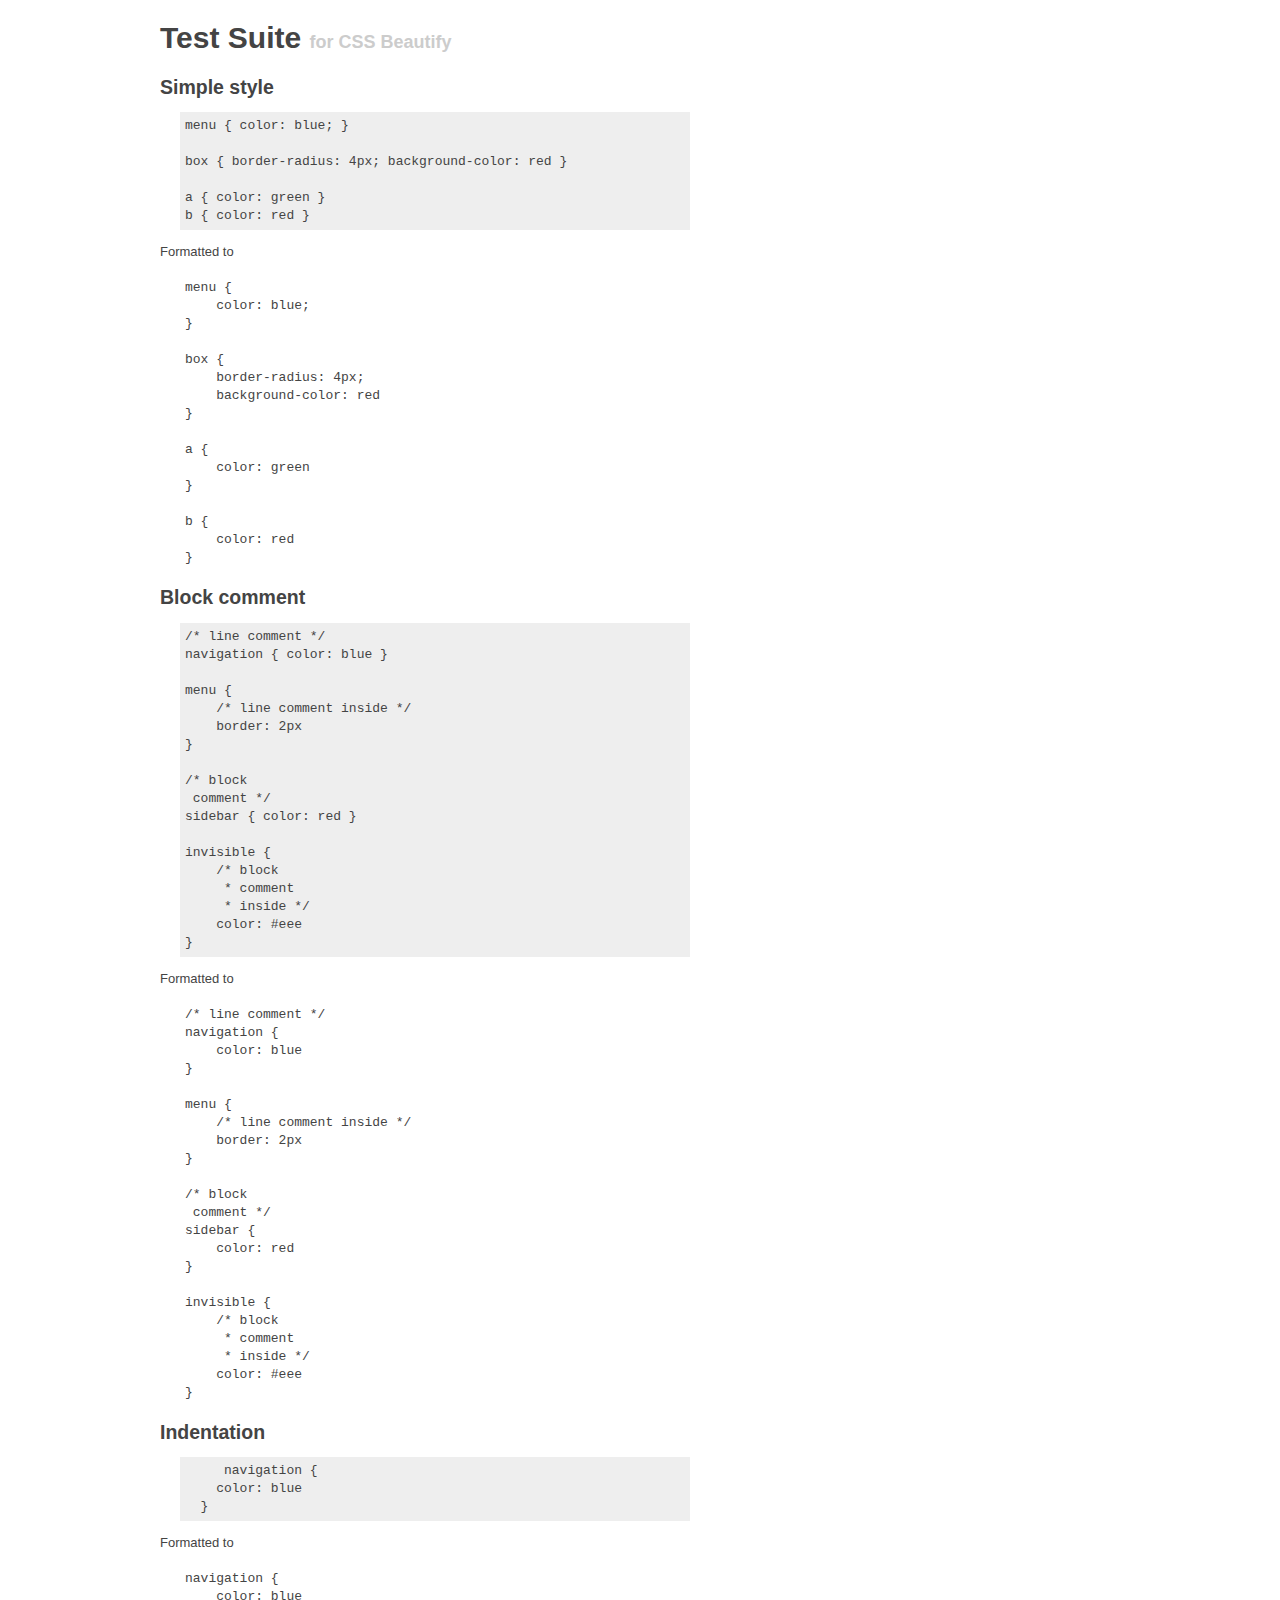
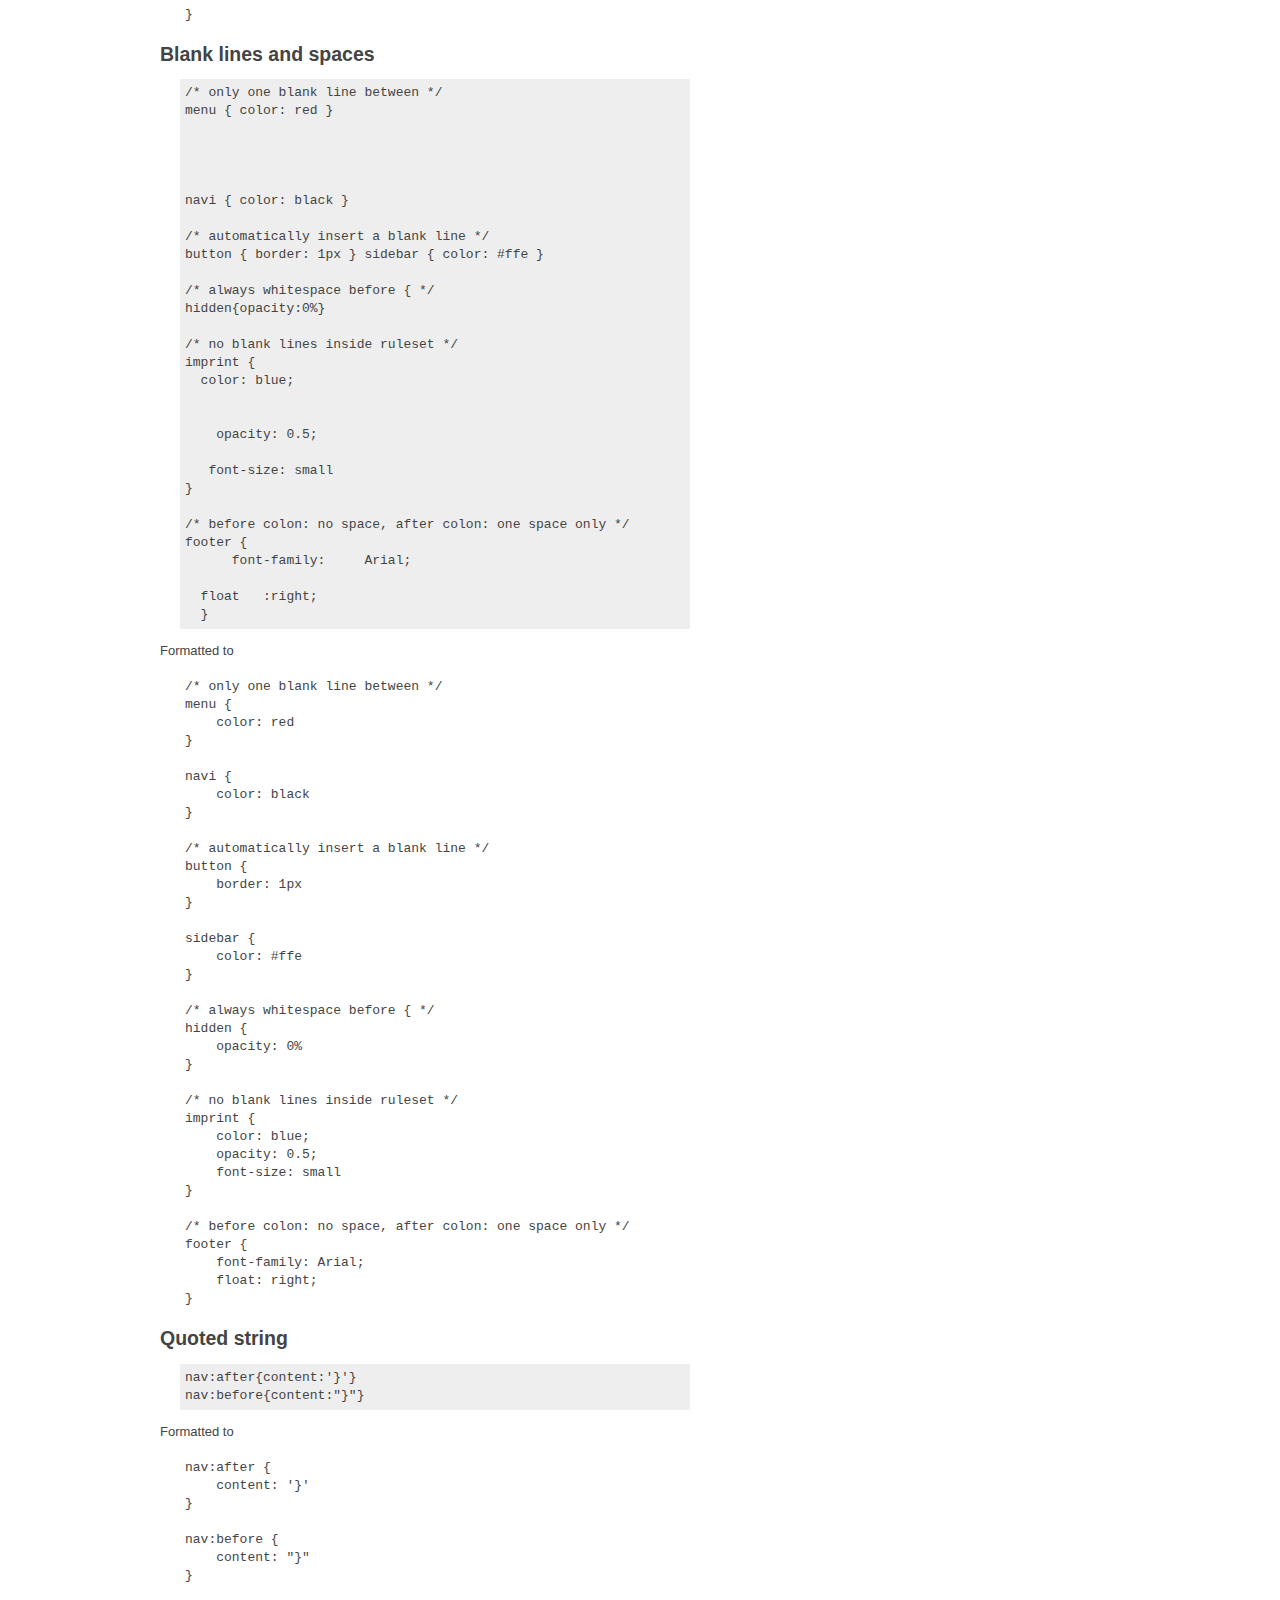
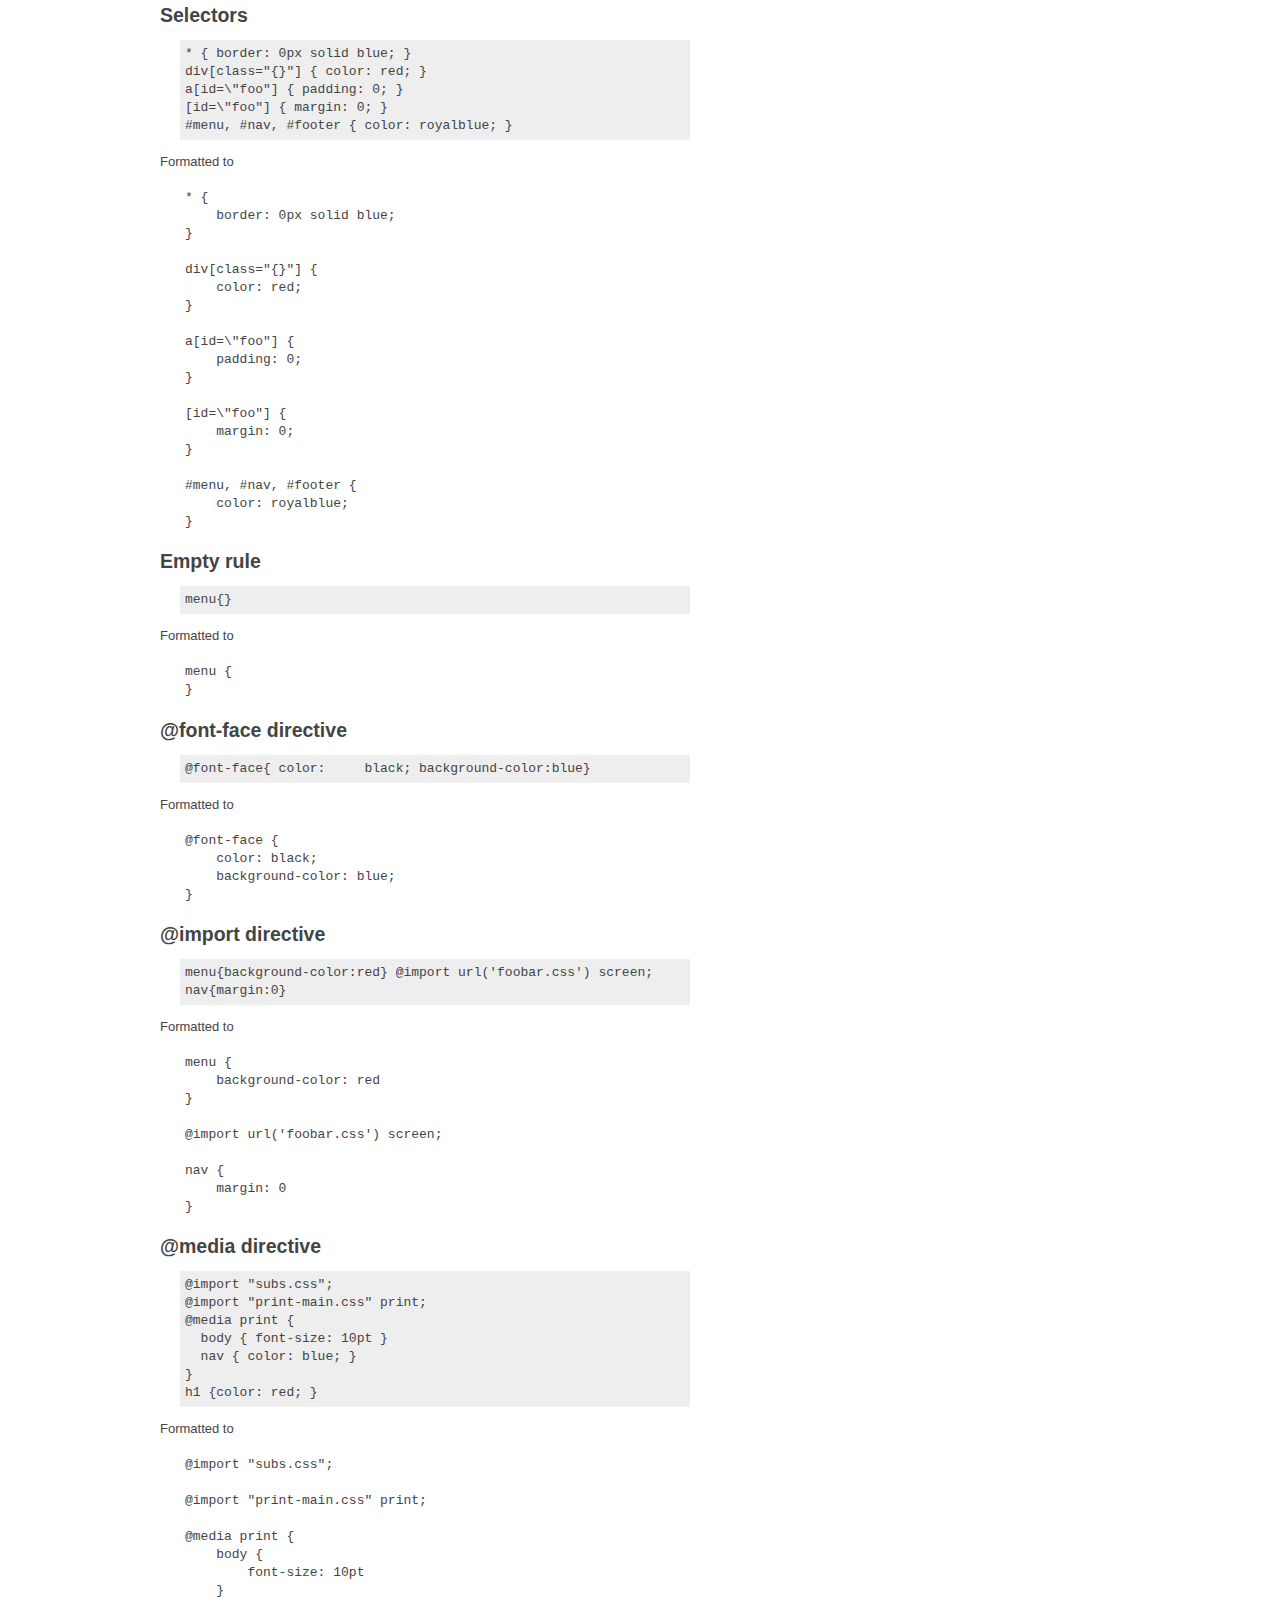
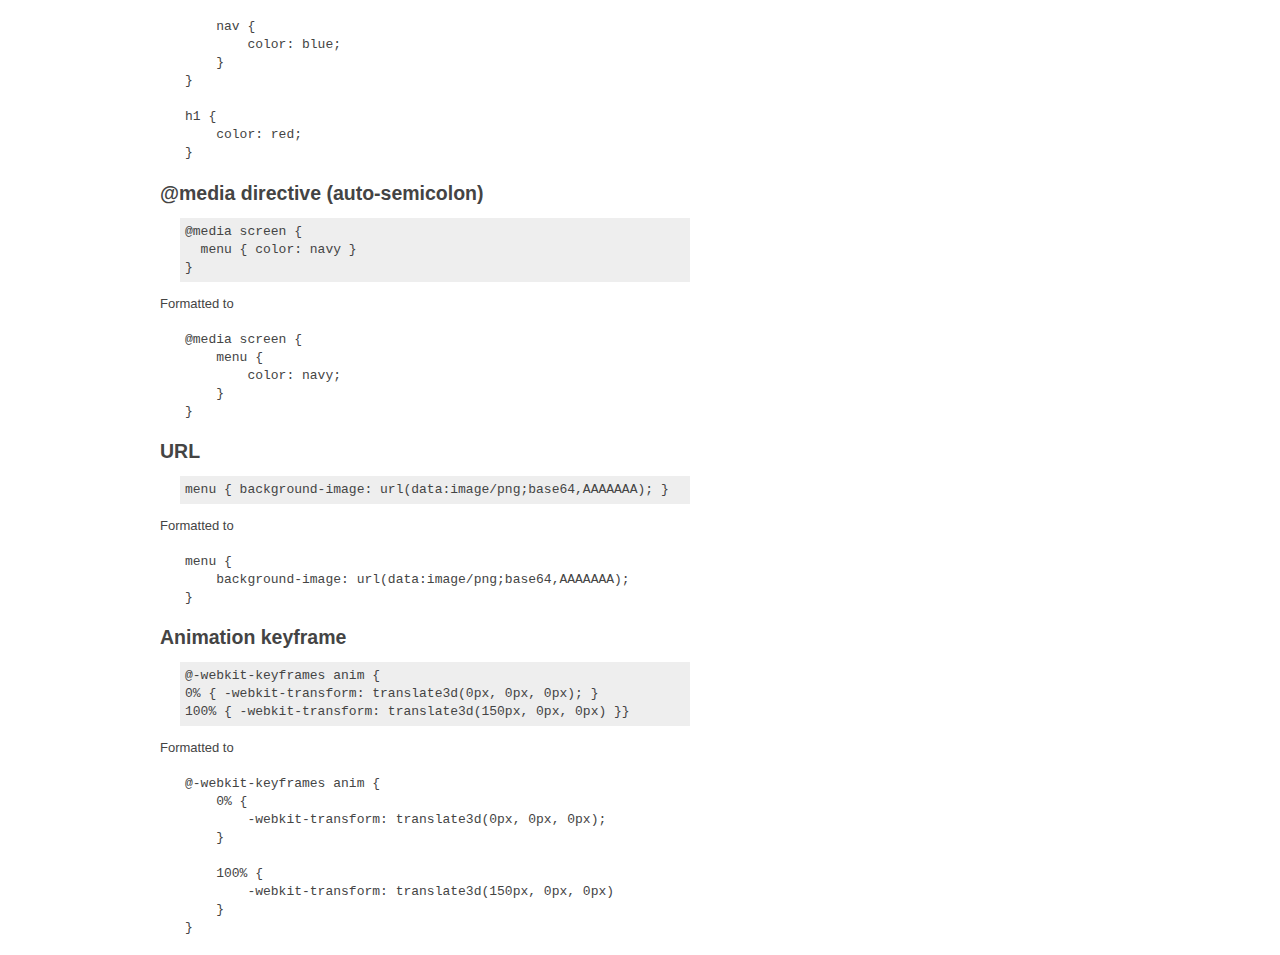
<file: assets/plugins/cssbeautify/test/index.html>
<!DOCTYPE html>
<html lang="en">
<head>
<meta charset="utf-8">
<title>Test Suite for CSS Beautify</title>
<link rel="stylesheet" type="text/css" href="../assets/style.css"/>
<script src="../cssbeautify.js" charset="utf-8"></script>
<script src="test.js" charset="utf-8"></script>
<script src="runner.js" charset="utf-8"></script>
<style>
pre {
    margin-left: 20px;
    padding: 5px;
    display: block;
    width: 500px;
}

.source {
    background-color: #eee;
}

.ref {
    border: 1px solid blue;
}

.result {
    border: 1px solid red;
}

.fail {
    color: red;
}
</style>
</head>
<body>

<div class="container">

<h1>Test Suite <small>for CSS Beautify</small></h1>

<div id="result">
</div>

<script>
window.onload = executeBrowser();
</script>
</body>
</html>
</file>
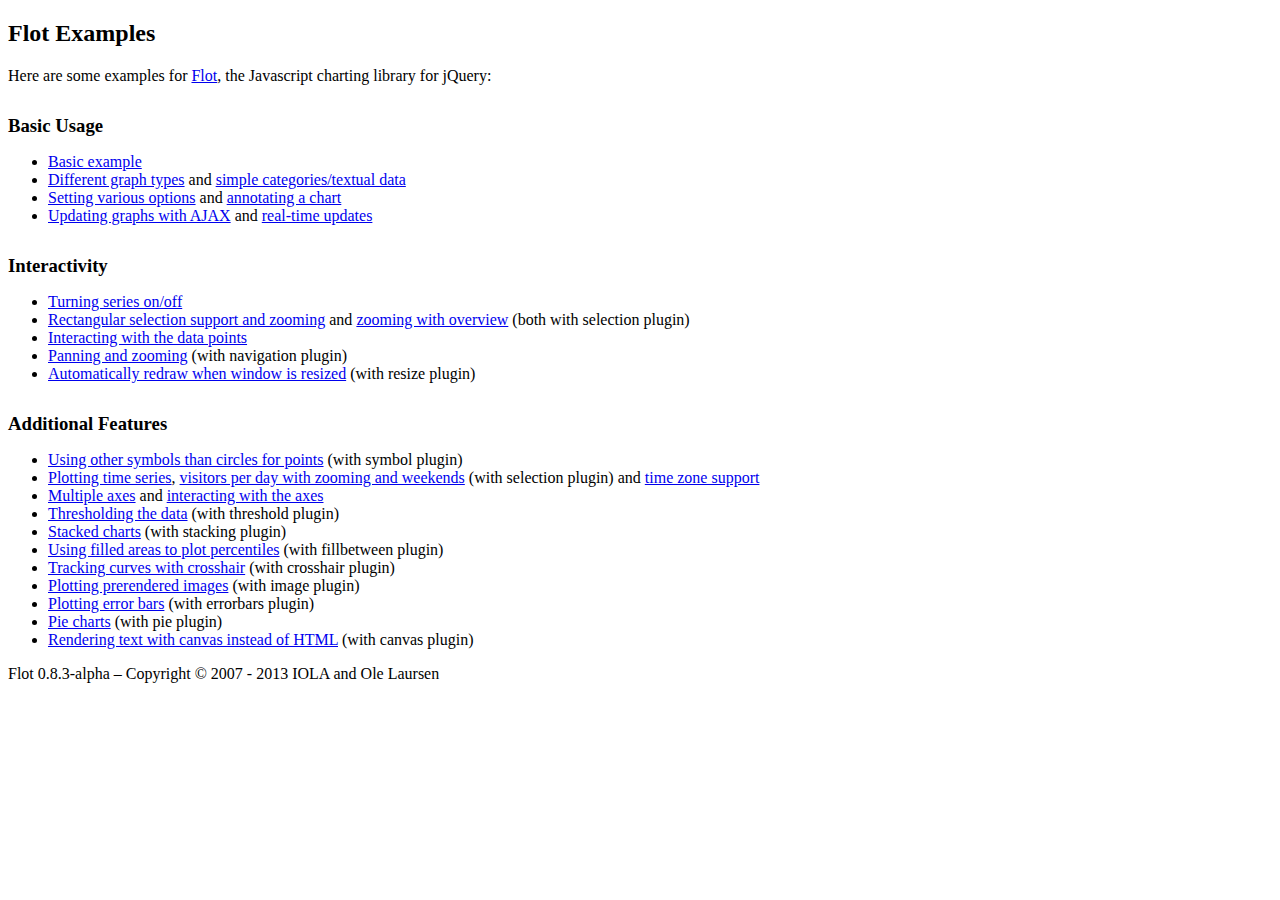
<file: assets/plugins/flot/examples/index.html>
<!DOCTYPE html PUBLIC "-//W3C//DTD HTML 4.01//EN" "http://www.w3.org/TR/html4/strict.dtd">
<html>
<head>
	<meta http-equiv="Content-Type" content="text/html; charset=utf-8">
	<title>Flot Examples</title>
	<link href="examples.css" rel="stylesheet" type="text/css">
	<style>

	h3 {
		margin-top: 30px;
		margin-bottom: 5px;
	}

	</style>
	<script language="javascript" type="text/javascript" src="../jquery.js"></script>
	<script language="javascript" type="text/javascript" src="../jquery.flot.js"></script>
	<script type="text/javascript">

	$(function() {

		// Add the Flot version string to the footer

		$("#footer").prepend("Flot " + $.plot.version + " &ndash; ");
	});

	</script>
</head>
<body>

	<div id="header">
		<h2>Flot Examples</h2>
	</div>

	<div id="content">

		<p>Here are some examples for <a href="http://www.flotcharts.org">Flot</a>, the Javascript charting library for jQuery:</p>

		<h3>Basic Usage</h3>

		<ul>
			<li><a href="basic-usage/index.html">Basic example</a></li>
			<li><a href="series-types/index.html">Different graph types</a> and <a href="categories/index.html">simple categories/textual data</a></li>
			<li><a href="basic-options/index.html">Setting various options</a> and <a href="annotating/index.html">annotating a chart</a></li>
			<li><a href="ajax/index.html">Updating graphs with AJAX</a> and <a href="realtime/index.html">real-time updates</a></li>
		</ul>

		<h3>Interactivity</h3>

		<ul>
			<li><a href="series-toggle/index.html">Turning series on/off</a></li>
			<li><a href="selection/index.html">Rectangular selection support and zooming</a> and <a href="zooming/index.html">zooming with overview</a> (both with selection plugin)</li>
			<li><a href="interacting/index.html">Interacting with the data points</a></li>
			<li><a href="navigate/index.html">Panning and zooming</a> (with navigation plugin)</li>
			<li><a href="resize/index.html">Automatically redraw when window is resized</a> (with resize plugin)</li>
		</ul>

		<h3>Additional Features</h3>

		<ul>
			<li><a href="symbols/index.html">Using other symbols than circles for points</a> (with symbol plugin)</li>
			<li><a href="axes-time/index.html">Plotting time series</a>, <a href="visitors/index.html">visitors per day with zooming and weekends</a> (with selection plugin) and <a href="axes-time-zones/index.html">time zone support</a></li>
			<li><a href="axes-multiple/index.html">Multiple axes</a> and <a href="axes-interacting/index.html">interacting with the axes</a></li>
			<li><a href="threshold/index.html">Thresholding the data</a> (with threshold plugin)</li>
			<li><a href="stacking/index.html">Stacked charts</a> (with stacking plugin)</li>
			<li><a href="percentiles/index.html">Using filled areas to plot percentiles</a> (with fillbetween plugin)</li>
			<li><a href="tracking/index.html">Tracking curves with crosshair</a> (with crosshair plugin)</li>
			<li><a href="image/index.html">Plotting prerendered images</a> (with image plugin)</li>
			<li><a href="series-errorbars/index.html">Plotting error bars</a> (with errorbars plugin)</li>
			<li><a href="series-pie/index.html">Pie charts</a> (with pie plugin)</li>
			<li><a href="canvas/index.html">Rendering text with canvas instead of HTML</a> (with canvas plugin)</li>
		</ul>

	</div>

	<div id="footer">
		Copyright &copy; 2007 - 2013 IOLA and Ole Laursen
	</div>

</body>
</html>
</file>
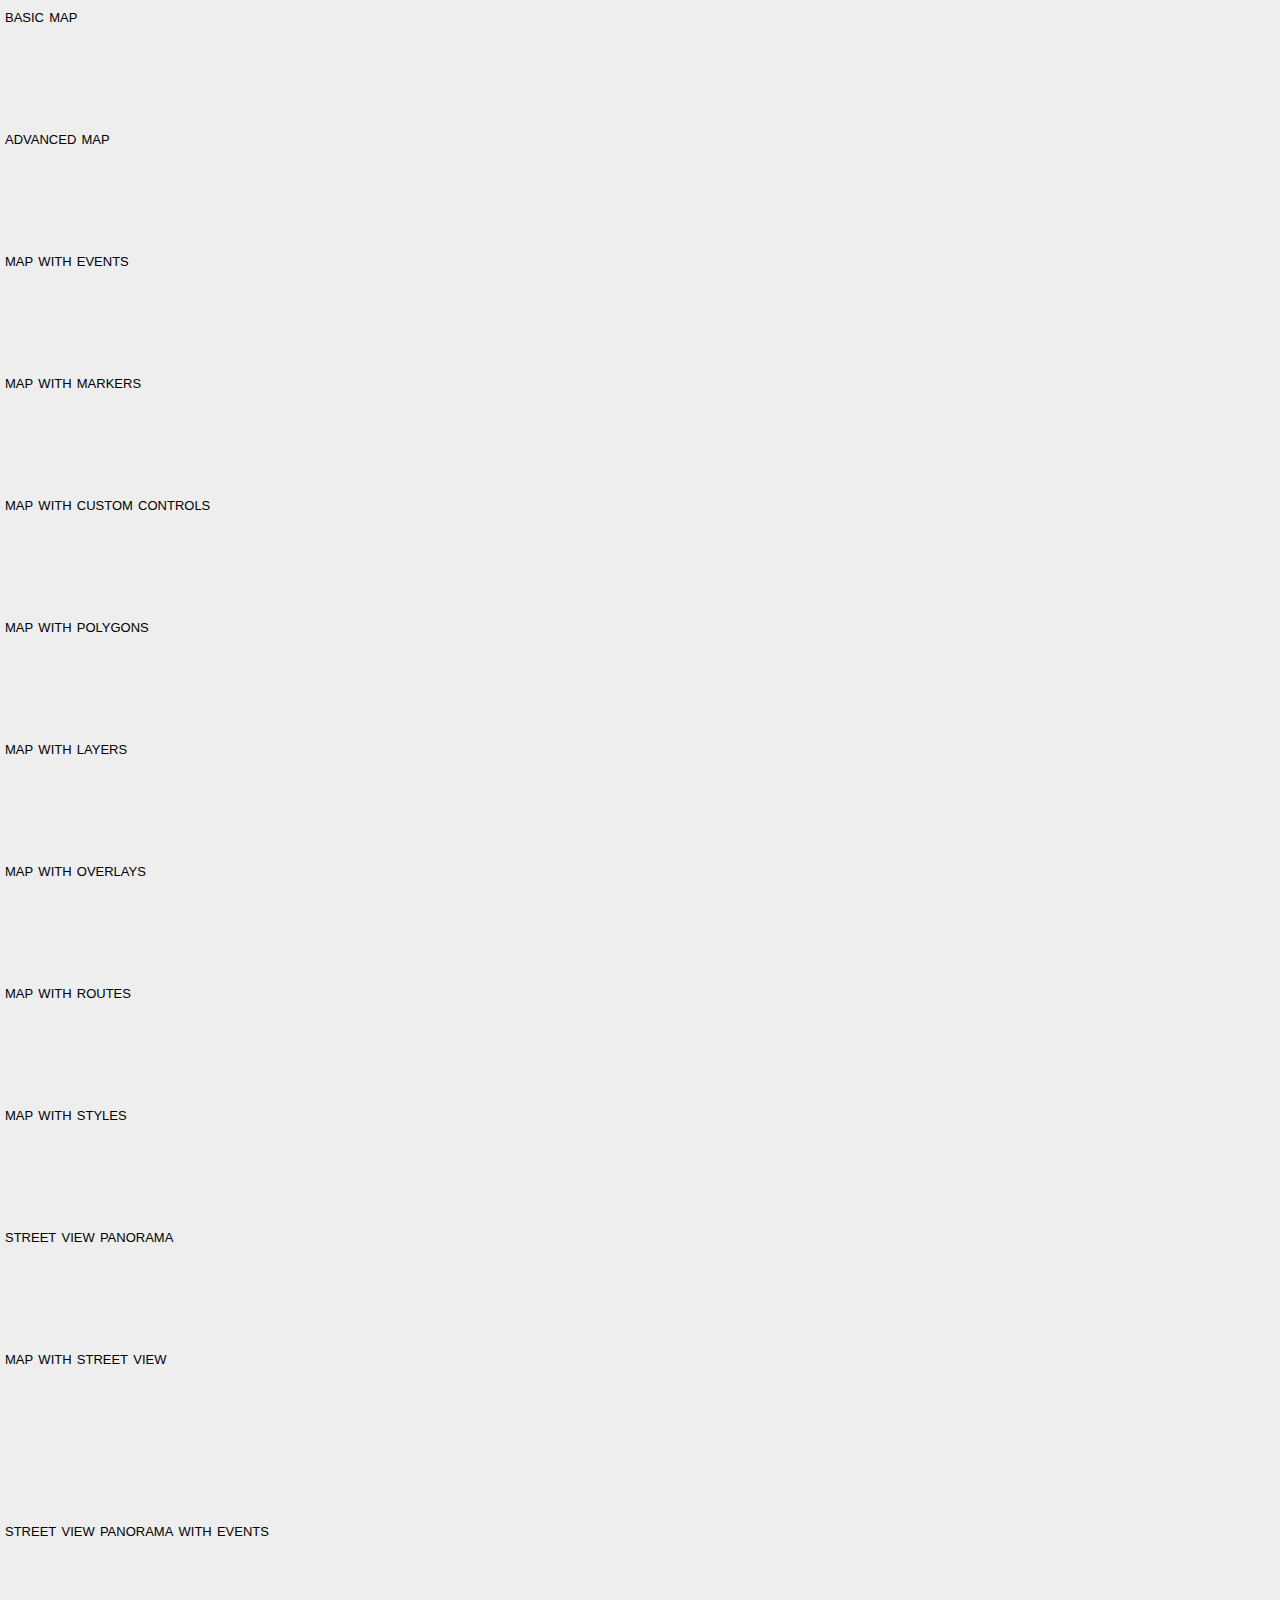
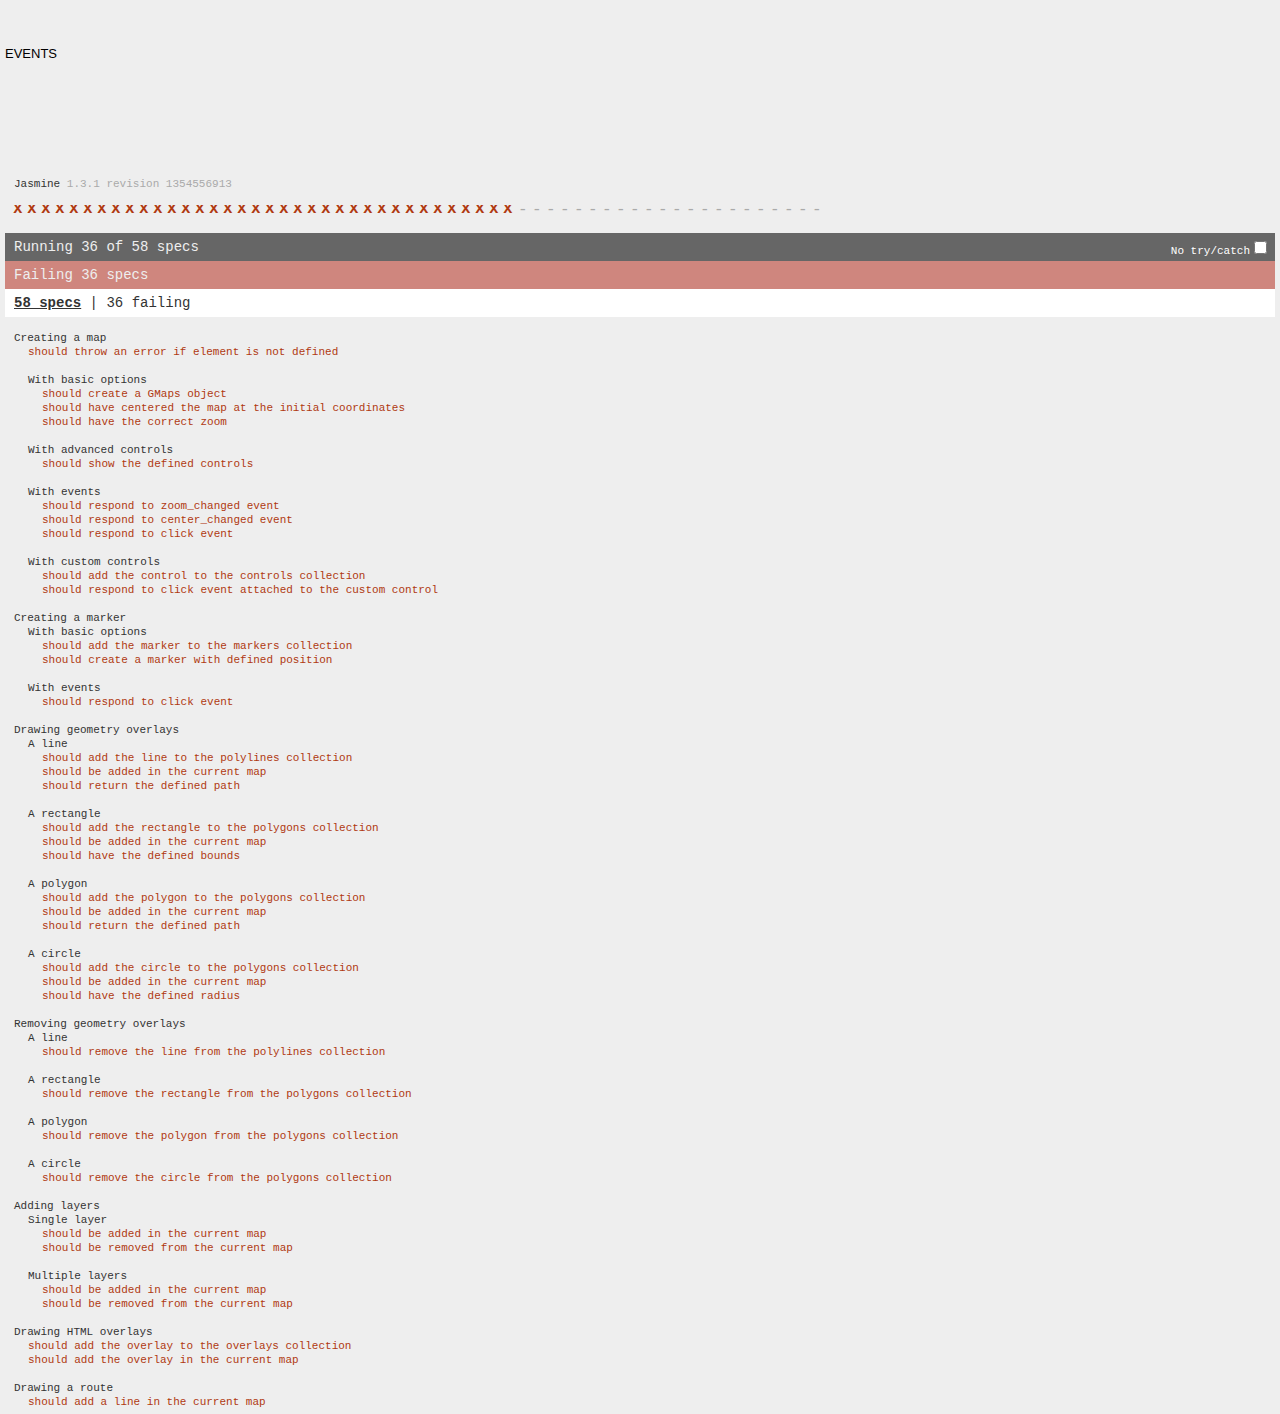
<file: assets/plugins/gmaps/test/index.html>
<!DOCTYPE html>
<html>
<head>
  <title>gmaps.js test</title>
  <link rel="stylesheet" type="text/css" href="lib/jasmine.css" />
  <link rel="stylesheet" href="style.css" />
  <script type="text/javascript" src="lib/jasmine.js"></script>
  <script type="text/javascript" src="lib/jasmine-html.js"></script>

  <script type="text/javascript" src="http://maps.google.com/maps/api/js?sensor=true"></script>
  <script type="text/javascript" src="../gmaps.js"></script>

  <script type="text/javascript" src="spec/MapSpec.js"></script>
  <script type="text/javascript" src="spec/MarkerSpec.js"></script>
  <script type="text/javascript" src="spec/GeometrySpec.js"></script>
  <script type="text/javascript" src="spec/LayerSpec.js"></script>
  <script type="text/javascript" src="spec/OverlaySpec.js"></script>
  <script type="text/javascript" src="spec/RouteSpec.js"></script>
  <script type="text/javascript" src="spec/StyleSpec.js"></script>
  <script type="text/javascript" src="spec/StreetViewSpec.js"></script>
  <script type="text/javascript" src="spec/EventSpec.js"></script>

  <script type="text/javascript">
    (function() {
      var jasmineEnv = jasmine.getEnv();
      jasmineEnv.updateInterval = 1000;

      var htmlReporter = new jasmine.HtmlReporter();

      jasmineEnv.addReporter(htmlReporter);

      jasmineEnv.specFilter = function(spec) {
        return htmlReporter.specFilter(spec);
      };

      var currentWindowOnload = window.onload;

      window.onload = function() {
        if (currentWindowOnload) {
          currentWindowOnload();
        }

        execJasmine();
      };

      function execJasmine() {
        jasmineEnv.execute();
      }

    })();
  </script>
</head>
<body>
  <h3>Basic map</h3>
  <div class="map" id="basic-map"></div>
  <h3>Advanced map</h3>
  <div class="map" id="advanced-map"></div>
  <h3>Map with events</h3>
  <div class="map" id="map-with-events"></div>
  <h3>Map with markers</h3>
  <div class="map" id="map-with-markers"></div>
  <h3>Map with custom controls</h3>
  <div class="map" id="map-with-custom-controls"></div>
  <h3>Map with polygons</h3>
  <div class="map" id="map-with-polygons"></div>
  <h3>Map with layers</h3>
  <div class="map" id="map-with-layers"></div>
  <h3>Map with overlays</h3>
  <div class="map" id="map-with-overlays"></div>
  <h3>Map with routes</h3>
  <div class="map" id="map-with-routes"></div>
  <h3>Map with styles</h3>
  <div class="map" id="map-with-styles"></div>
  <h3>Street View Panorama</h3>
  <div class="panorama" id="streetview-standalone-panorama"></div>
  <h3>Map with Street View</h3>
  <div class="with-columns">
    <div class="map" id="map-with-streetview"></div>
    <div class="panorama" id="streetview-panorama"></div>
  </div>
  <h3>Street View Panorama with events</h3>
  <div class="panorama" id="streetview-with-events"></div>
  <h3>Events</h3>
  <div class="map" id="events"></div>
</body>
</html>
</file>
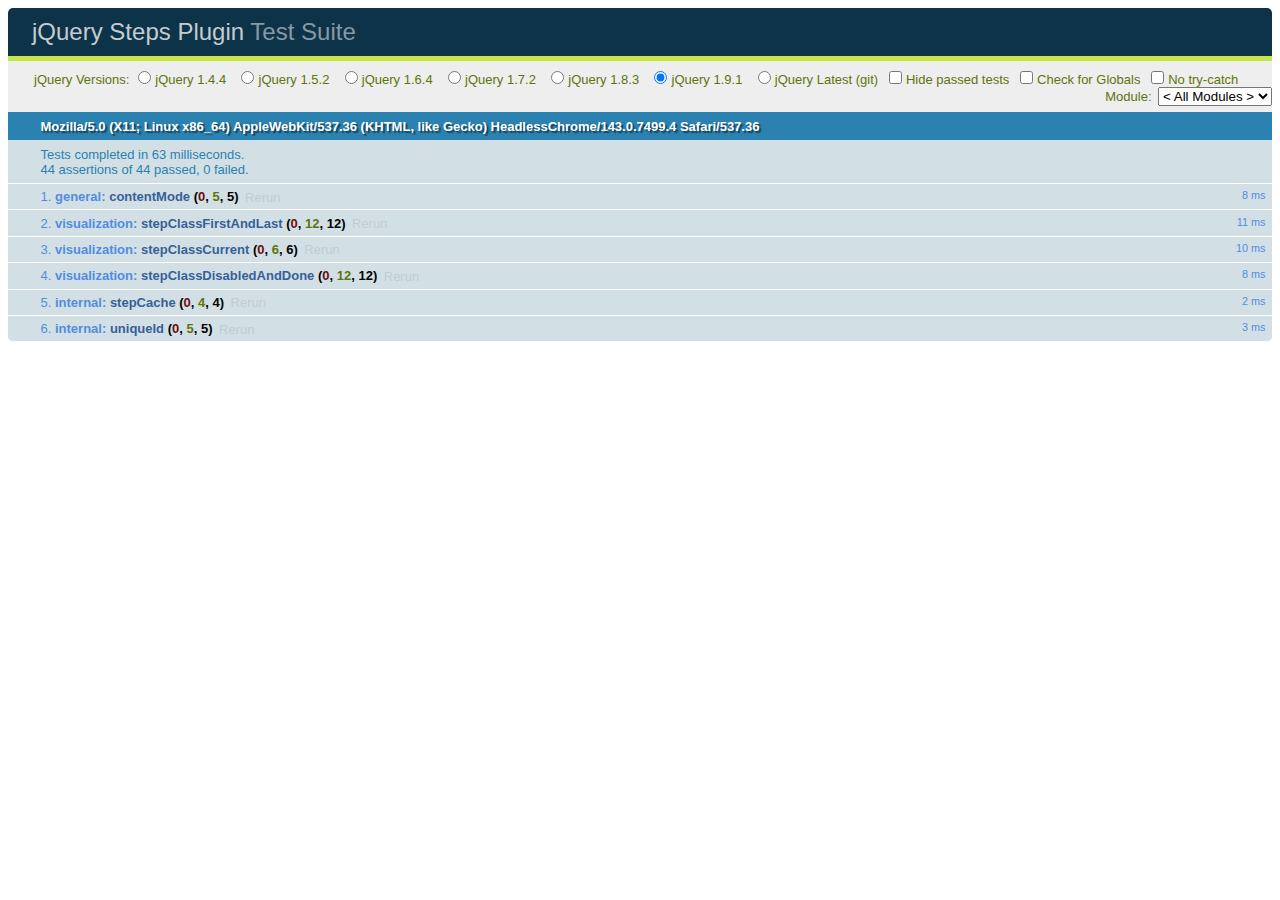
<file: assets/plugins/jquery-steps-master/test/index.html>
<!DOCTYPE html>
<html>
	<head>
		<meta charset="utf-8">
		<title>jQuery Steps Test Suite</title>
		<link rel="stylesheet" href="qunit/qunit-1.11.0.css">
	</head>
	<body>
		<h1 id="qunit-header">
			<a href="http://rstaib.github.io/jquery-steps">jQuery Steps Plugin</a> Test Suite
		</h1>
		<div id="qunit-banner"></div>
		<div id="qunit-testrunner-toolbar"><span>jQuery Versions: <input id="version-144" name="version" type="radio" value="1.4.4" /><label for="version-144">jQuery 1.4.4</label> 
			<input id="version-152" name="version" type="radio" value="1.5.2" /><label for="version-152">jQuery 1.5.2</label> 
			<input id="version-164" name="version" type="radio" value="1.6.4" /><label for="version-164">jQuery 1.6.4</label> 
			<input id="version-172" name="version" type="radio" value="1.7.2" /><label for="version-172">jQuery 1.7.2</label> 
			<input id="version-183" name="version" type="radio" value="1.8.3" /><label for="version-183">jQuery 1.8.3</label> 
			<input id="version-191" name="version" type="radio" value="1.9.1" /><label for="version-191">jQuery 1.9.1</label>
			<input id="version-latest" name="version" type="radio" value="latest" /><label for="version-latest">jQuery Latest (git)</label></span></div>
		<h2 id="qunit-userAgent"></h2>
		<ol id="qunit-tests"></ol>
		<div id="qunit-fixture">
			<div id="contentModeWithEmptyStringArgument">
				<h1>contentModeWithEmptyStringArgument</h1>
				<div data-mode="">
					<p>contentModeWithEmptyStringArgument</p>
				</div>
			</div>

			<div id="contentModeWithWrongNumberArgument">
				<h1>contentModeWithWrongNumberArgument</h1>
				<div data-mode="3">
					<p>contentModeWithWrongNumberArgument</p>
				</div>
			</div>

			<div id="contentModeWithWrongStringArgument">
				<h1>contentModeWithWrongStringArgument</h1>
				<div data-mode="none">
					<p>contentModeWithWrongStringArgument</p>
				</div>
			</div>

			<div id="contentModeWithNumberArgument">
				<h1>contentModeWithNumberArgument</h1>
				<div data-mode="0">
					<p>contentModeWithNumberArgument</p>
				</div>
			</div>

			<div id="contentModeWithStringArgument">
				<h1>contentModeWithStringArgument</h1>
				<div data-mode="html">
					<p>contentModeWithStringArgument</p>
				</div>
			</div>
		</div>
		<script src="qunit/qunit-1.11.0.js"></script>
		<script src="tests.js"></script>
		<script src="jquery.js"></script>
		<script src="../build/jquery.steps.js"></script>
		<script src="../src/privates.js"></script>
		<script src="../src/enums.js"></script>
		<script src="../src/model.js"></script>
		<script src="../src/defaults.js"></script>
		<script>
			$(function ()
			{
				$("input[name='version']").click(function ()
				{
					location.href = "?version=" + $(this).val();
				});

				var versionPattern = /^[\?|\&]{1}version=(\d\.\d\.\d|latest)/,
					version = versionPattern.exec(location.search),
					defaultVersion = "1.9.1";

				if (version != null && version.length > 0)
				{
					version = version[1];
				}
				else
				{
					version = defaultVersion;
				}

				$("input[value='" + version + "']").attr("checked", "checked");
			});
		</script>
	</body>
</html>
</file>
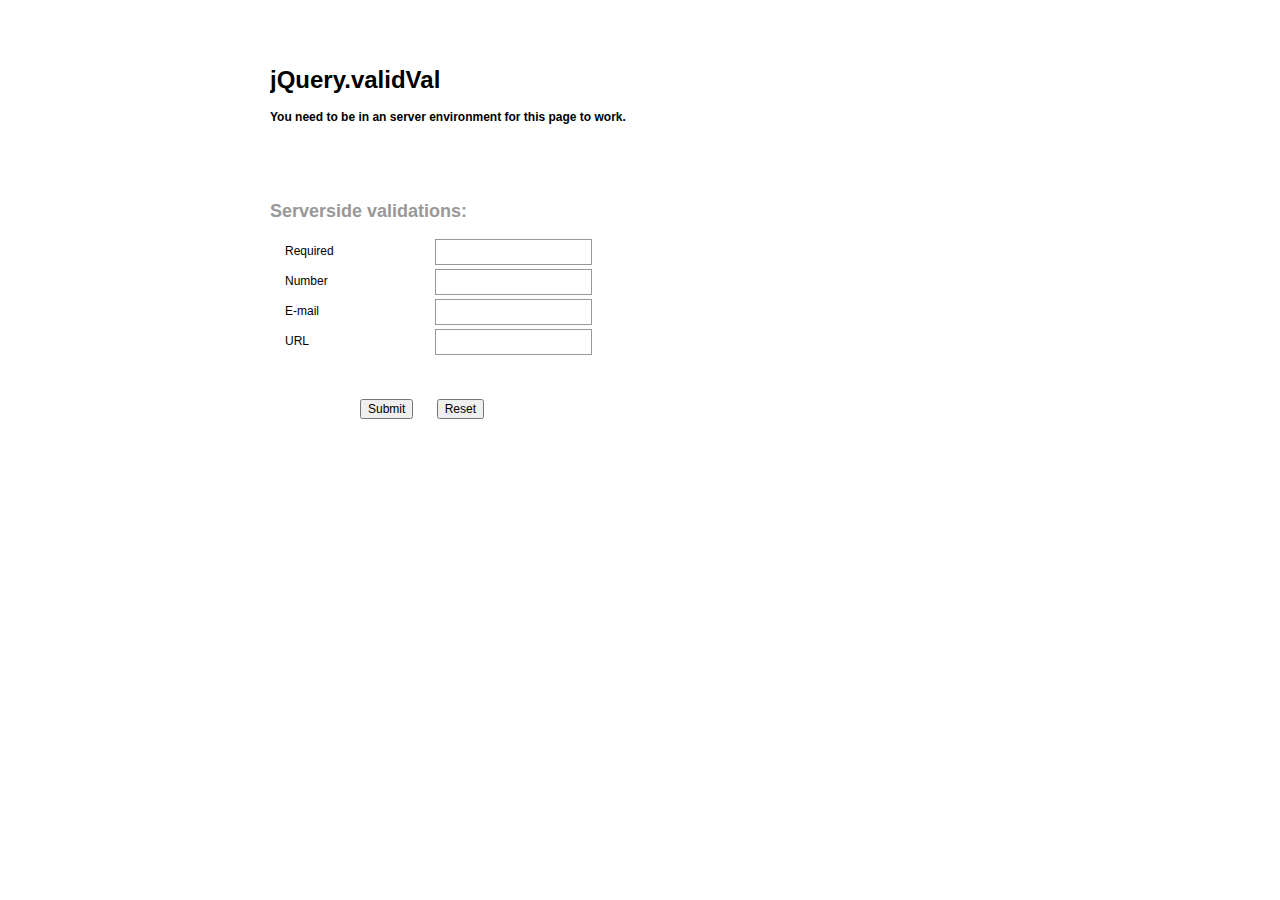
<file: assets/plugins/validVal/serverside-validations/index.html>
<!DOCTYPE html PUBLIC "-//W3C//DTD XHTML 1.0 Transitional//EN" "http://www.w3.org/TR/xhtml1/DTD/xhtml1-transitional.dtd"><html xmlns="http://www.w3.org/1999/xhtml">	<head>		<meta http-equiv="content-type" content="text/html;charset=iso-8859-1" />		<title>validVal</title>		<script type="text/javascript" src="http://code.jquery.com/jquery-1.9.1.js"></script>		<script type="text/javascript" language="javascript" src="../js/jquery.validVal.min.js"></script>		<script type="text/javascript" language="javascript">			$(function() {				$('form').validVal({					customValidations: {						'serverside-validation': function( v ) {							var result = true;							$.ajax({								async: false, // !important								url: 'validations.php',								data: 'name=' + $(this).attr( 'name' ) + '&value=' + v,								success: function( yesOrNo ) {									if ( yesOrNo != 'yes' ) {										result = false;									}								}							});							return result;						}					}				});			});		</script>		<style type="text/css" media="all">			* {				color: #000;			}			input[type='text'] { 				background-color: #fff; 				border: solid 1px #999;				padding: 5px;			}			input[type='text'] { 				width: 145px;			}			input[type='text'].focus { 				border-color: #000 !important; 			}			input[type='text'].inactive { 				color: #999;				font-style: italic;			}			input[type='text'].invalid {				border-color: red;			}						input[type='submit'] {				margin: 0 20px 0 90px;			}			body, p, input {				font-family: Arial, Helvetica, sans-serif;				font-size: 12px;			}			h2 {				color: #999;			}			form {				width: 740px;				margin: 50px auto 0 auto;				overflow: hidden;			}			.column {				padding: 30px 0 50px 0;				margin: 20px 0;				width: 350px;				float: left;			}			.column div {				height: 26px;				padding: 2px 0;			}			label {				width: 150px;				padding: 5px 0 0 15px;				display: block;				float: left;			}		</style>	</head>	<body>		<form>			<h1>jQuery.validVal</h1>			<p><strong>You need to be in an server environment for this page to work.</strong></p>			<div class="column">				<h2>Serverside validations:</h2>				<div>					<label for="i1">Required</label>					 <input id="i1" name="required" type="text" value="" class="serverside-validation" size="24" />				</div>				<div>					<label for="i2">Number</label>					 <input id="i2" name="number" type="text" value="" class="serverside-validation" size="24" />				</div>				<div>					<label for="i3">E-mail</label>					 <input id="i3" name="email" type="text" value="" class="serverside-validation" size="24" />				</div>				<div>					<label for="i4">URL</label>					 <input id="i4" name="url" type="text" value="" class="serverside-validation" size="24" />				</div>				<br />				<br />				<br />				<input type="submit" value="Submit" />				<input type="reset" value="Reset" />			</div>		</form>	</body></html>
</file>
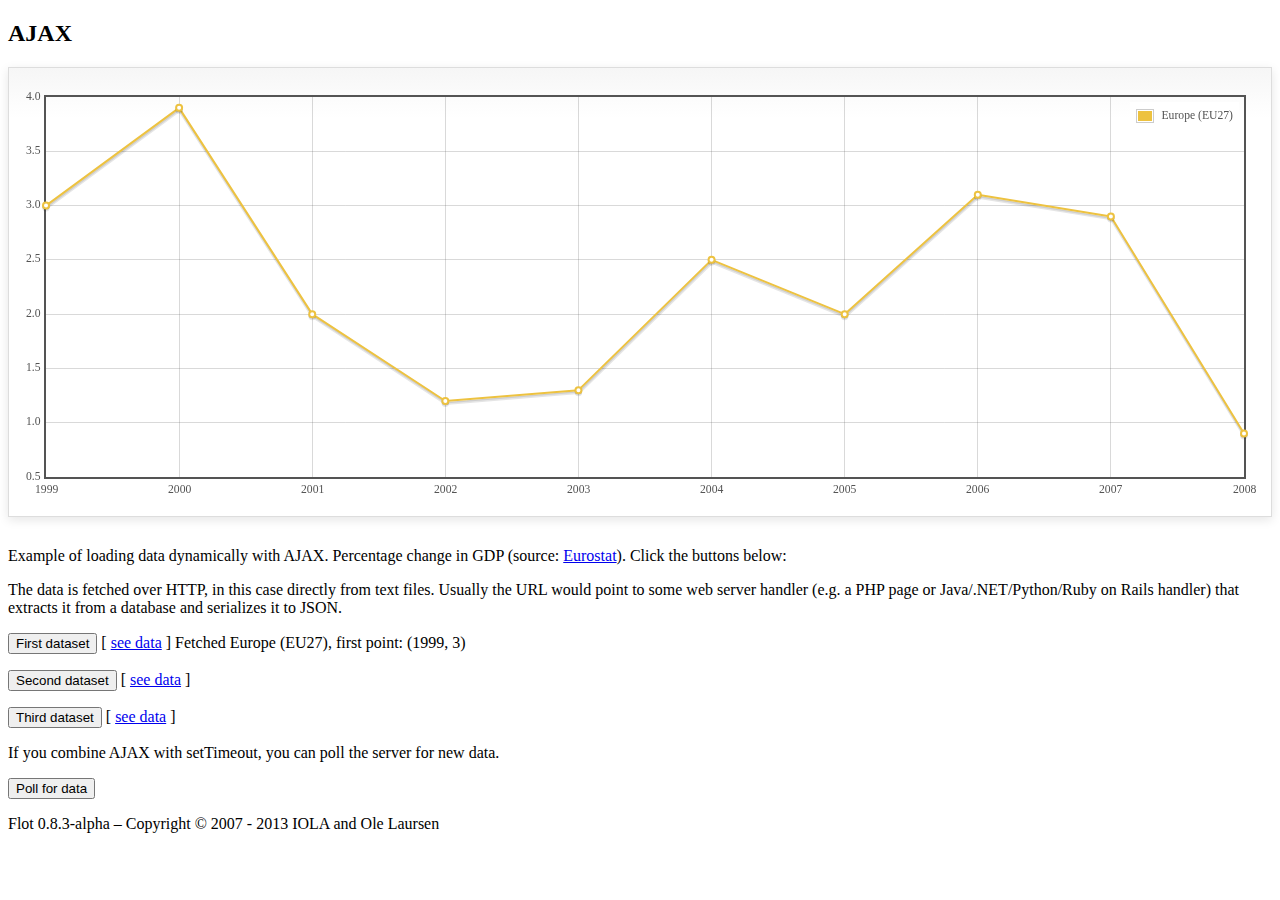
<file: assets/plugins/flot/examples/ajax/index.html>
<!DOCTYPE html PUBLIC "-//W3C//DTD HTML 4.01//EN" "http://www.w3.org/TR/html4/strict.dtd">
<html>
<head>
	<meta http-equiv="Content-Type" content="text/html; charset=utf-8">
	<title>Flot Examples: AJAX</title>
	<link href="../examples.css" rel="stylesheet" type="text/css">
	<!--[if lte IE 8]><script language="javascript" type="text/javascript" src="../../excanvas.min.js"></script><![endif]-->
	<script language="javascript" type="text/javascript" src="../../jquery.js"></script>
	<script language="javascript" type="text/javascript" src="../../jquery.flot.js"></script>
	<script type="text/javascript">

	$(function() {

		var options = {
			lines: {
				show: true
			},
			points: {
				show: true
			},
			xaxis: {
				tickDecimals: 0,
				tickSize: 1
			}
		};

		var data = [];

		$.plot("#placeholder", data, options);

		// Fetch one series, adding to what we already have

		var alreadyFetched = {};

		$("button.fetchSeries").click(function () {

			var button = $(this);

			// Find the URL in the link right next to us, then fetch the data

			var dataurl = button.siblings("a").attr("href");

			function onDataReceived(series) {

				// Extract the first coordinate pair; jQuery has parsed it, so
				// the data is now just an ordinary JavaScript object

				var firstcoordinate = "(" + series.data[0][0] + ", " + series.data[0][1] + ")";
				button.siblings("span").text("Fetched " + series.label + ", first point: " + firstcoordinate);

				// Push the new data onto our existing data array

				if (!alreadyFetched[series.label]) {
					alreadyFetched[series.label] = true;
					data.push(series);
				}

				$.plot("#placeholder", data, options);
			}

			$.ajax({
				url: dataurl,
				type: "GET",
				dataType: "json",
				success: onDataReceived
			});
		});

		// Initiate a recurring data update

		$("button.dataUpdate").click(function () {

			data = [];
			alreadyFetched = {};

			$.plot("#placeholder", data, options);

			var iteration = 0;

			function fetchData() {

				++iteration;

				function onDataReceived(series) {

					// Load all the data in one pass; if we only got partial
					// data we could merge it with what we already have.

					data = [ series ];
					$.plot("#placeholder", data, options);
				}

				// Normally we call the same URL - a script connected to a
				// database - but in this case we only have static example
				// files, so we need to modify the URL.

				$.ajax({
					url: "data-eu-gdp-growth-" + iteration + ".json",
					type: "GET",
					dataType: "json",
					success: onDataReceived
				});

				if (iteration < 5) {
					setTimeout(fetchData, 1000);
				} else {
					data = [];
					alreadyFetched = {};
				}
			}

			setTimeout(fetchData, 1000);
		});

		// Load the first series by default, so we don't have an empty plot

		$("button.fetchSeries:first").click();

		// Add the Flot version string to the footer

		$("#footer").prepend("Flot " + $.plot.version + " &ndash; ");
	});

	</script>
</head>
<body>

	<div id="header">
		<h2>AJAX</h2>
	</div>

	<div id="content">

		<div class="demo-container">
			<div id="placeholder" class="demo-placeholder"></div>
		</div>

		<p>Example of loading data dynamically with AJAX. Percentage change in GDP (source: <a href="http://epp.eurostat.ec.europa.eu/tgm/table.do?tab=table&init=1&plugin=1&language=en&pcode=tsieb020">Eurostat</a>). Click the buttons below:</p>

		<p>The data is fetched over HTTP, in this case directly from text files. Usually the URL would point to some web server handler (e.g. a PHP page or Java/.NET/Python/Ruby on Rails handler) that extracts it from a database and serializes it to JSON.</p>

		<p>
			<button class="fetchSeries">First dataset</button>
			[ <a href="data-eu-gdp-growth.json">see data</a> ]
			<span></span>
		</p>

		<p>
			<button class="fetchSeries">Second dataset</button>
			[ <a href="data-japan-gdp-growth.json">see data</a> ]
			<span></span>
		</p>

		<p>
			<button class="fetchSeries">Third dataset</button>
			[ <a href="data-usa-gdp-growth.json">see data</a> ]
			<span></span>
		</p>

		<p>If you combine AJAX with setTimeout, you can poll the server for new data.</p>

		<p>
			<button class="dataUpdate">Poll for data</button>
		</p>

	</div>

	<div id="footer">
		Copyright &copy; 2007 - 2013 IOLA and Ole Laursen
	</div>

</body>
</html>
</file>
<file: assets/plugins/cssbeautify/assets/style.css>
body {
    min-width: 960px;
    background-color: #ffffff;
    margin: 0;
    font-family: "Helvetica Neue", Helvetica, Arial, sans-serif;
    font-size: 13px;
    font-weight: normal;
    line-height: 18px;
    color: #444;
}

p {
    font-size: 13px;
    font-weight: normal;
    line-height: 18px;
    margin-bottom: 9px;
}

a {
    text-decoration: none;
}

h1 {
    margin-bottom: 18px;
    font-size: 30px;
    line-height: 36px;
    font-weight: bold;
    color: #444;
}

h1 small {
    font-size: 18px;
    color: #ccc;
}

h3 {
    color: #555;
}

textarea {
    font-family: Inconsolata, Monaco, Consolas, "Lucida Console", monospace;
    font-size: 14px;
    color: #555;
    width: 340px;
    padding: 7px;
    -webkit-appearance: none;
    outline: 0;
    border: 1px solid #bbb;
}

.container {
    margin-left: auto;
    margin-right: auto;
    width: 960px;
}

.container .raw {
    width: 380px;
    display: inline;
    float: left;
    margin-left: 10px;
    margin-right: 10px;
}

.container .raw textarea {
    box-shadow: inset 0 1px 3px rgba(0, 0, 0, 0.2);
    -webkit-box-shadow: inset 0 1px 3px rgba(0, 0, 0, 0.2);
    -moz-box-shadow: inset 0 1px 3px rgba(0, 0, 0, 0.2);
    transition: border linear 0.25s, box-shadow linear 0.25s;
    -webkit-transition: border linear 0.25s, box-shadow linear 0.25s;
    -moz-transition: border linear 0.25s, box-shadow linear 0.25s;
    -o-transition: border linear 0.25s, box-shadow linear 0.25s;
}

.container .raw textarea:focus {
    border-color: rgba(60, 200, 1, 0.8);
    box-shadow: inset 0 1px 3px rgba(0, 0, 0, 0.1), 0 0 8px rgba(60, 200, 1, 0.4);
    -webkit-box-shadow: inset 0 1px 3px rgba(0, 0, 0, 0.1), 0 0 8px rgba(60, 200, 1, 0.4);
    -moz-box-shadow: inset 0 1px 3px rgba(0, 0, 0, 0.1), 0 0 8px rgba(60, 200, 1, 0.4);
}

.container .formatted {
    width: 380px;
    display: inline;
    float: left;
    margin-left: 10px;
    margin-right: 10px;
}

.container .formatted textarea {
    color: #000;
}

.container .options {
    width: 140px;
    display: inline;
    float: left;
    margin-left: 10px;
    margin-right: 10px;
}

.container .options input {
    margin: 5px 5px 5px 0px;
}

.container .options input[type=radio] {
    margin-left: 10px;
}

.footer {
    margin-top: 25px;
    color: #555;
    text-align: center;
}

.CodeMirror {
    padding: 0;
    border: 1px solid #bbb;
}

.CodeMirror-scroll {
    height: 320px;
}
</file>
<file: assets/plugins/flot/examples/examples.css>
.demo-container {
	box-sizing: border-box;
	width: 100%;
	height: 450px;
	padding: 20px 15px 15px 15px;
	margin: 15px auto 30px auto;
	border: 1px solid #ddd;
	background: #fff;
	background: linear-gradient(#f6f6f6 0, #fff 50px);
	background: -o-linear-gradient(#f6f6f6 0, #fff 50px);
	background: -ms-linear-gradient(#f6f6f6 0, #fff 50px);
	background: -moz-linear-gradient(#f6f6f6 0, #fff 50px);
	background: -webkit-linear-gradient(#f6f6f6 0, #fff 50px);
	box-shadow: 0 3px 10px rgba(0,0,0,0.15);
	-o-box-shadow: 0 3px 10px rgba(0,0,0,0.1);
	-ms-box-shadow: 0 3px 10px rgba(0,0,0,0.1);
	-moz-box-shadow: 0 3px 10px rgba(0,0,0,0.1);
	-webkit-box-shadow: 0 3px 10px rgba(0,0,0,0.1);
}

.demo-placeholder {
	width: 100%;
	height: 100%;
	font-size: 14px;
	line-height: 1.2em;
}

.legend table {
	border-spacing: 5px;
}
</file>
<file: assets/plugins/gmaps/test/lib/jasmine.css>
body { background-color: #eeeeee; padding: 0; margin: 5px; overflow-y: scroll; }

#HTMLReporter { font-size: 11px; font-family: Monaco, "Lucida Console", monospace; line-height: 14px; color: #333333; }
#HTMLReporter a { text-decoration: none; }
#HTMLReporter a:hover { text-decoration: underline; }
#HTMLReporter p, #HTMLReporter h1, #HTMLReporter h2, #HTMLReporter h3, #HTMLReporter h4, #HTMLReporter h5, #HTMLReporter h6 { margin: 0; line-height: 14px; }
#HTMLReporter .banner, #HTMLReporter .symbolSummary, #HTMLReporter .summary, #HTMLReporter .resultMessage, #HTMLReporter .specDetail .description, #HTMLReporter .alert .bar, #HTMLReporter .stackTrace { padding-left: 9px; padding-right: 9px; }
#HTMLReporter #jasmine_content { position: fixed; right: 100%; }
#HTMLReporter .version { color: #aaaaaa; }
#HTMLReporter .banner { margin-top: 14px; }
#HTMLReporter .duration { color: #aaaaaa; float: right; }
#HTMLReporter .symbolSummary { overflow: hidden; *zoom: 1; margin: 14px 0; }
#HTMLReporter .symbolSummary li { display: block; float: left; height: 7px; width: 14px; margin-bottom: 7px; font-size: 16px; }
#HTMLReporter .symbolSummary li.passed { font-size: 14px; }
#HTMLReporter .symbolSummary li.passed:before { color: #5e7d00; content: "\02022"; }
#HTMLReporter .symbolSummary li.failed { line-height: 9px; }
#HTMLReporter .symbolSummary li.failed:before { color: #b03911; content: "x"; font-weight: bold; margin-left: -1px; }
#HTMLReporter .symbolSummary li.skipped { font-size: 14px; }
#HTMLReporter .symbolSummary li.skipped:before { color: #bababa; content: "\02022"; }
#HTMLReporter .symbolSummary li.pending { line-height: 11px; }
#HTMLReporter .symbolSummary li.pending:before { color: #aaaaaa; content: "-"; }
#HTMLReporter .exceptions { color: #fff; float: right; margin-top: 5px; margin-right: 5px; }
#HTMLReporter .bar { line-height: 28px; font-size: 14px; display: block; color: #eee; }
#HTMLReporter .runningAlert { background-color: #666666; }
#HTMLReporter .skippedAlert { background-color: #aaaaaa; }
#HTMLReporter .skippedAlert:first-child { background-color: #333333; }
#HTMLReporter .skippedAlert:hover { text-decoration: none; color: white; text-decoration: underline; }
#HTMLReporter .passingAlert { background-color: #a6b779; }
#HTMLReporter .passingAlert:first-child { background-color: #5e7d00; }
#HTMLReporter .failingAlert { background-color: #cf867e; }
#HTMLReporter .failingAlert:first-child { background-color: #b03911; }
#HTMLReporter .results { margin-top: 14px; }
#HTMLReporter #details { display: none; }
#HTMLReporter .resultsMenu, #HTMLReporter .resultsMenu a { background-color: #fff; color: #333333; }
#HTMLReporter.showDetails .summaryMenuItem { font-weight: normal; text-decoration: inherit; }
#HTMLReporter.showDetails .summaryMenuItem:hover { text-decoration: underline; }
#HTMLReporter.showDetails .detailsMenuItem { font-weight: bold; text-decoration: underline; }
#HTMLReporter.showDetails .summary { display: none; }
#HTMLReporter.showDetails #details { display: block; }
#HTMLReporter .summaryMenuItem { font-weight: bold; text-decoration: underline; }
#HTMLReporter .summary { margin-top: 14px; }
#HTMLReporter .summary .suite .suite, #HTMLReporter .summary .specSummary { margin-left: 14px; }
#HTMLReporter .summary .specSummary.passed a { color: #5e7d00; }
#HTMLReporter .summary .specSummary.failed a { color: #b03911; }
#HTMLReporter .description + .suite { margin-top: 0; }
#HTMLReporter .suite { margin-top: 14px; }
#HTMLReporter .suite a { color: #333333; }
#HTMLReporter #details .specDetail { margin-bottom: 28px; }
#HTMLReporter #details .specDetail .description { display: block; color: white; background-color: #b03911; }
#HTMLReporter .resultMessage { padding-top: 14px; color: #333333; }
#HTMLReporter .resultMessage span.result { display: block; }
#HTMLReporter .stackTrace { margin: 5px 0 0 0; max-height: 224px; overflow: auto; line-height: 18px; color: #666666; border: 1px solid #ddd; background: white; white-space: pre; }

#TrivialReporter { padding: 8px 13px; position: absolute; top: 0; bottom: 0; left: 0; right: 0; overflow-y: scroll; background-color: white; font-family: "Helvetica Neue Light", "Lucida Grande", "Calibri", "Arial", sans-serif; /*.resultMessage {*/ /*white-space: pre;*/ /*}*/ }
#TrivialReporter a:visited, #TrivialReporter a { color: #303; }
#TrivialReporter a:hover, #TrivialReporter a:active { color: blue; }
#TrivialReporter .run_spec { float: right; padding-right: 5px; font-size: .8em; text-decoration: none; }
#TrivialReporter .banner { color: #303; background-color: #fef; padding: 5px; }
#TrivialReporter .logo { float: left; font-size: 1.1em; padding-left: 5px; }
#TrivialReporter .logo .version { font-size: .6em; padding-left: 1em; }
#TrivialReporter .runner.running { background-color: yellow; }
#TrivialReporter .options { text-align: right; font-size: .8em; }
#TrivialReporter .suite { border: 1px outset gray; margin: 5px 0; padding-left: 1em; }
#TrivialReporter .suite .suite { margin: 5px; }
#TrivialReporter .suite.passed { background-color: #dfd; }
#TrivialReporter .suite.failed { background-color: #fdd; }
#TrivialReporter .spec { margin: 5px; padding-left: 1em; clear: both; }
#TrivialReporter .spec.failed, #TrivialReporter .spec.passed, #TrivialReporter .spec.skipped { padding-bottom: 5px; border: 1px solid gray; }
#TrivialReporter .spec.failed { background-color: #fbb; border-color: red; }
#TrivialReporter .spec.passed { background-color: #bfb; border-color: green; }
#TrivialReporter .spec.skipped { background-color: #bbb; }
#TrivialReporter .messages { border-left: 1px dashed gray; padding-left: 1em; padding-right: 1em; }
#TrivialReporter .passed { background-color: #cfc; display: none; }
#TrivialReporter .failed { background-color: #fbb; }
#TrivialReporter .skipped { color: #777; background-color: #eee; display: none; }
#TrivialReporter .resultMessage span.result { display: block; line-height: 2em; color: black; }
#TrivialReporter .resultMessage .mismatch { color: black; }
#TrivialReporter .stackTrace { white-space: pre; font-size: .8em; margin-left: 10px; max-height: 5em; overflow: auto; border: 1px inset red; padding: 1em; background: #eef; }
#TrivialReporter .finished-at { padding-left: 1em; font-size: .6em; }
#TrivialReporter.show-passed .passed, #TrivialReporter.show-skipped .skipped { display: block; }
#TrivialReporter #jasmine_content { position: fixed; right: 100%; }
#TrivialReporter .runner { border: 1px solid gray; display: block; margin: 5px 0; padding: 2px 0 2px 10px; }
</file>
<file: assets/plugins/gmaps/test/style.css>
body {
font-family: sans-serif;
}

h1, h2, h3, h4, h5, h6 {
  margin: 0;
  font-weight: lighter;
  text-transform: lowercase;
  font-variant: small-caps;
}

.map,
.panorama {
  width: 100%;
  height: 100px;
}

.with-columns {
  display: block;
  width: 100%;
  overflow: hidden;
}

.with-columns .map,
.with-columns .panorama {
  display: block;
  width: 50%;
  height: 150px;
  float: left;
}
</file>
<file: assets/plugins/jquery-steps-master/test/qunit/qunit-1.11.0.css>
/**
 * QUnit v1.11.0 - A JavaScript Unit Testing Framework
 *
 * http://qunitjs.com
 *
 * Copyright 2012 jQuery Foundation and other contributors
 * Released under the MIT license.
 * http://jquery.org/license
 */

/** Font Family and Sizes */

#qunit-tests, #qunit-header, #qunit-banner, #qunit-testrunner-toolbar, #qunit-userAgent, #qunit-testresult {
	font-family: "Helvetica Neue Light", "HelveticaNeue-Light", "Helvetica Neue", Calibri, Helvetica, Arial, sans-serif;
}

#qunit-testrunner-toolbar, #qunit-userAgent, #qunit-testresult, #qunit-tests li { font-size: small; }
#qunit-tests { font-size: smaller; }


/** Resets */

#qunit-tests, #qunit-header, #qunit-banner, #qunit-userAgent, #qunit-testresult, #qunit-modulefilter {
	margin: 0;
	padding: 0;
}


/** Header */

#qunit-header {
	padding: 0.5em 0 0.5em 1em;

	color: #8699a4;
	background-color: #0d3349;

	font-size: 1.5em;
	line-height: 1em;
	font-weight: normal;

	border-radius: 5px 5px 0 0;
	-moz-border-radius: 5px 5px 0 0;
	-webkit-border-top-right-radius: 5px;
	-webkit-border-top-left-radius: 5px;
}

#qunit-header a {
	text-decoration: none;
	color: #c2ccd1;
}

#qunit-header a:hover,
#qunit-header a:focus {
	color: #fff;
}

#qunit-testrunner-toolbar label {
	display: inline-block;
	padding: 0 .5em 0 .1em;
}

#qunit-banner {
	height: 5px;
}

#qunit-testrunner-toolbar {
	padding: 0.5em 0 0.5em 2em;
	color: #5E740B;
	background-color: #eee;
	overflow: hidden;
}

#qunit-userAgent {
	padding: 0.5em 0 0.5em 2.5em;
	background-color: #2b81af;
	color: #fff;
	text-shadow: rgba(0, 0, 0, 0.5) 2px 2px 1px;
}

#qunit-modulefilter-container {
	float: right;
}

/** Tests: Pass/Fail */

#qunit-tests {
	list-style-position: inside;
}

#qunit-tests li {
	padding: 0.4em 0.5em 0.4em 2.5em;
	border-bottom: 1px solid #fff;
	list-style-position: inside;
}

#qunit-tests.hidepass li.pass, #qunit-tests.hidepass li.running  {
	display: none;
}

#qunit-tests li strong {
	cursor: pointer;
}

#qunit-tests li a {
	padding: 0.5em;
	color: #c2ccd1;
	text-decoration: none;
}
#qunit-tests li a:hover,
#qunit-tests li a:focus {
	color: #000;
}

#qunit-tests li .runtime {
	float: right;
	font-size: smaller;
}

.qunit-assert-list {
	margin-top: 0.5em;
	padding: 0.5em;

	background-color: #fff;

	border-radius: 5px;
	-moz-border-radius: 5px;
	-webkit-border-radius: 5px;
}

.qunit-collapsed {
	display: none;
}

#qunit-tests table {
	border-collapse: collapse;
	margin-top: .2em;
}

#qunit-tests th {
	text-align: right;
	vertical-align: top;
	padding: 0 .5em 0 0;
}

#qunit-tests td {
	vertical-align: top;
}

#qunit-tests pre {
	margin: 0;
	white-space: pre-wrap;
	word-wrap: break-word;
}

#qunit-tests del {
	background-color: #e0f2be;
	color: #374e0c;
	text-decoration: none;
}

#qunit-tests ins {
	background-color: #ffcaca;
	color: #500;
	text-decoration: none;
}

/*** Test Counts */

#qunit-tests b.counts                       { color: black; }
#qunit-tests b.passed                       { color: #5E740B; }
#qunit-tests b.failed                       { color: #710909; }

#qunit-tests li li {
	padding: 5px;
	background-color: #fff;
	border-bottom: none;
	list-style-position: inside;
}

/*** Passing Styles */

#qunit-tests li li.pass {
	color: #3c510c;
	background-color: #fff;
	border-left: 10px solid #C6E746;
}

#qunit-tests .pass                          { color: #528CE0; background-color: #D2E0E6; }
#qunit-tests .pass .test-name               { color: #366097; }

#qunit-tests .pass .test-actual,
#qunit-tests .pass .test-expected           { color: #999999; }

#qunit-banner.qunit-pass                    { background-color: #C6E746; }

/*** Failing Styles */

#qunit-tests li li.fail {
	color: #710909;
	background-color: #fff;
	border-left: 10px solid #EE5757;
	white-space: pre;
}

#qunit-tests > li:last-child {
	border-radius: 0 0 5px 5px;
	-moz-border-radius: 0 0 5px 5px;
	-webkit-border-bottom-right-radius: 5px;
	-webkit-border-bottom-left-radius: 5px;
}

#qunit-tests .fail                          { color: #000000; background-color: #EE5757; }
#qunit-tests .fail .test-name,
#qunit-tests .fail .module-name             { color: #000000; }

#qunit-tests .fail .test-actual             { color: #EE5757; }
#qunit-tests .fail .test-expected           { color: green;   }

#qunit-banner.qunit-fail                    { background-color: #EE5757; }


/** Result */

#qunit-testresult {
	padding: 0.5em 0.5em 0.5em 2.5em;

	color: #2b81af;
	background-color: #D2E0E6;

	border-bottom: 1px solid white;
}
#qunit-testresult .module-name {
	font-weight: bold;
}

/** Fixture */

#qunit-fixture {
	position: absolute;
	top: -10000px;
	left: -10000px;
	width: 1000px;
	height: 1000px;
}
</file>
